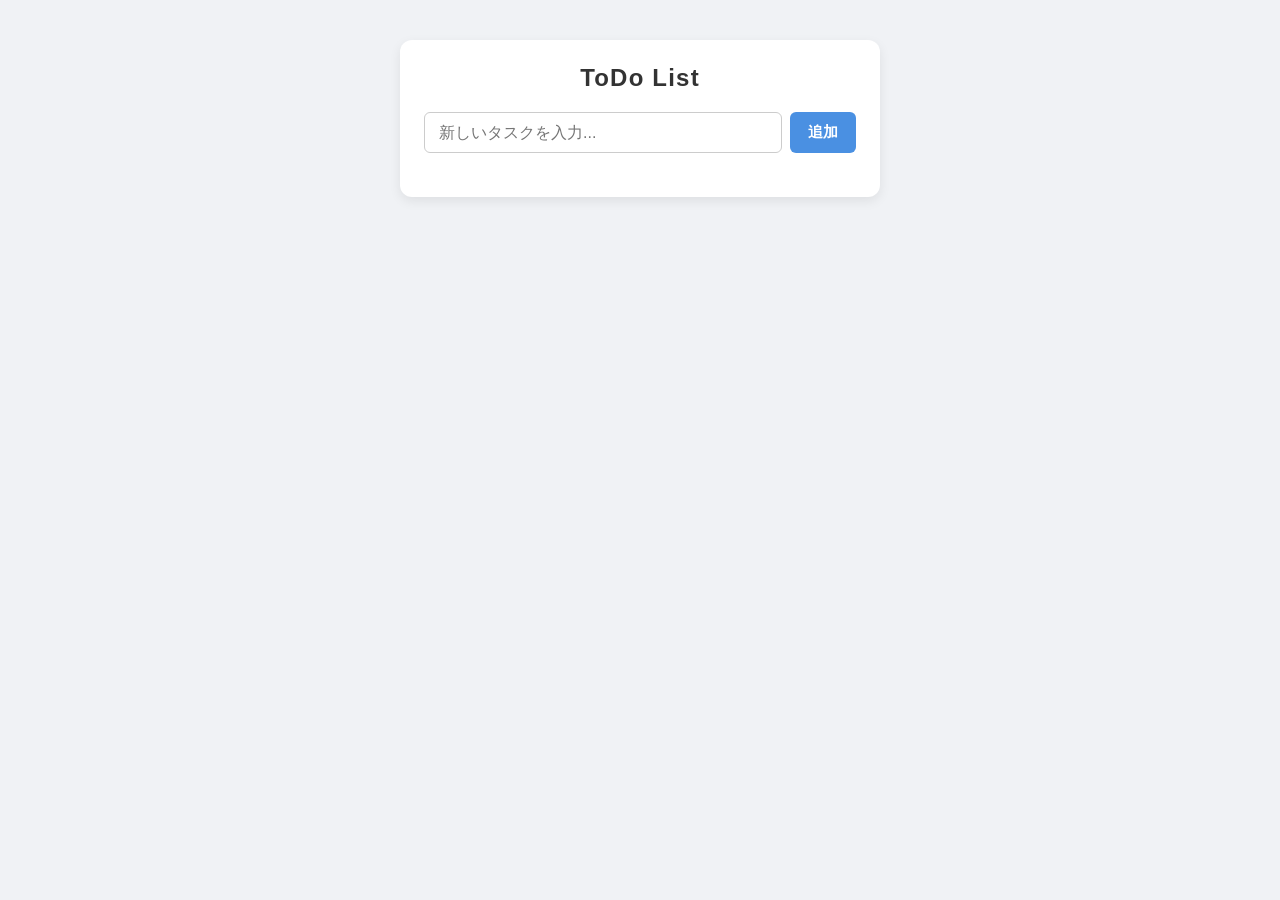
<file: index.html>
<!DOCTYPE html>
<html lang="ja">
<head>
  <meta charset="UTF-8">
  <meta name="viewport" content="width=device-width, initial-scale=1.0">
  <!-- 検索エンジンに登録されないようにする指定 -->
  <meta name="robots" content="noindex, nofollow">
  <title>シンプルToDoリスト</title>
  <link rel="stylesheet" href="style.css">
</head>
<body>
  <main class="container">
    <h1>ToDo List</h1>
    
    <form id="todo-form">
      <input type="text" id="todo-input" placeholder="新しいタスクを入力..." autocomplete="off" required>
      <button type="submit" id="add-btn">追加</button>
    </form>

    <ul id="todo-list"></ul>
  </main>

  <script src="script.js"></script>
</body>
</html>
</file>
<file: style.css>
* {
  box-sizing: border-box;
  margin: 0;
  padding: 0;
  font-family: -apple-system, BlinkMacSystemFont, "Segoe UI", Roboto, sans-serif;
}

body {
  background-color: #f0f2f5;
  color: #333;
  display: flex;
  justify-content: center;
  padding: 40px 16px;
}

.container {
  background: #ffffff;
  width: 100%;
  max-width: 480px;
  padding: 24px;
  border-radius: 12px;
  box-shadow: 0 4px 12px rgba(0, 0, 0, 0.08);
}

h1 {
  font-size: 1.5rem;
  margin-bottom: 20px;
  text-align: center;
  letter-spacing: 0.05em;
}

#todo-form {
  display: flex;
  gap: 8px;
  margin-bottom: 20px;
}

#todo-input {
  flex: 1;
  padding: 10px 14px;
  font-size: 1rem;
  border: 1px solid #ccc;
  border-radius: 6px;
  outline: none;
}

#todo-input:focus {
  border-color: #4a90e2;
}

#add-btn {
  padding: 10px 18px;
  font-size: 0.95rem;
  font-weight: 600;
  color: #fff;
  background-color: #4a90e2;
  border: none;
  border-radius: 6px;
  cursor: pointer;
  transition: background-color 0.2s;
}

#add-btn:hover {
  background-color: #357abd;
}

#todo-list {
  list-style: none;
  display: flex;
  flex-direction: column;
  gap: 8px;
}

.todo-item {
  display: flex;
  align-items: center;
  justify-content: space-between;
  padding: 10px 12px;
  background-color: #fafafa;
  border: 1px solid #eee;
  border-radius: 6px;
}

.todo-text {
  flex: 1;
  margin: 0 10px;
  word-break: break-all;
  font-size: 0.95rem;
}

/* 完了時の打ち消し線と文字色 */
.completed .todo-text {
  text-decoration: line-through;
  color: #888;
}

.delete-btn {
  background: none;
  border: none;
  color: #e74c3c;
  font-size: 0.85rem;
  cursor: pointer;
  padding: 4px 8px;
  border-radius: 4px;
}

.delete-btn:hover {
  background-color: #fde8e8;
}
</file>
